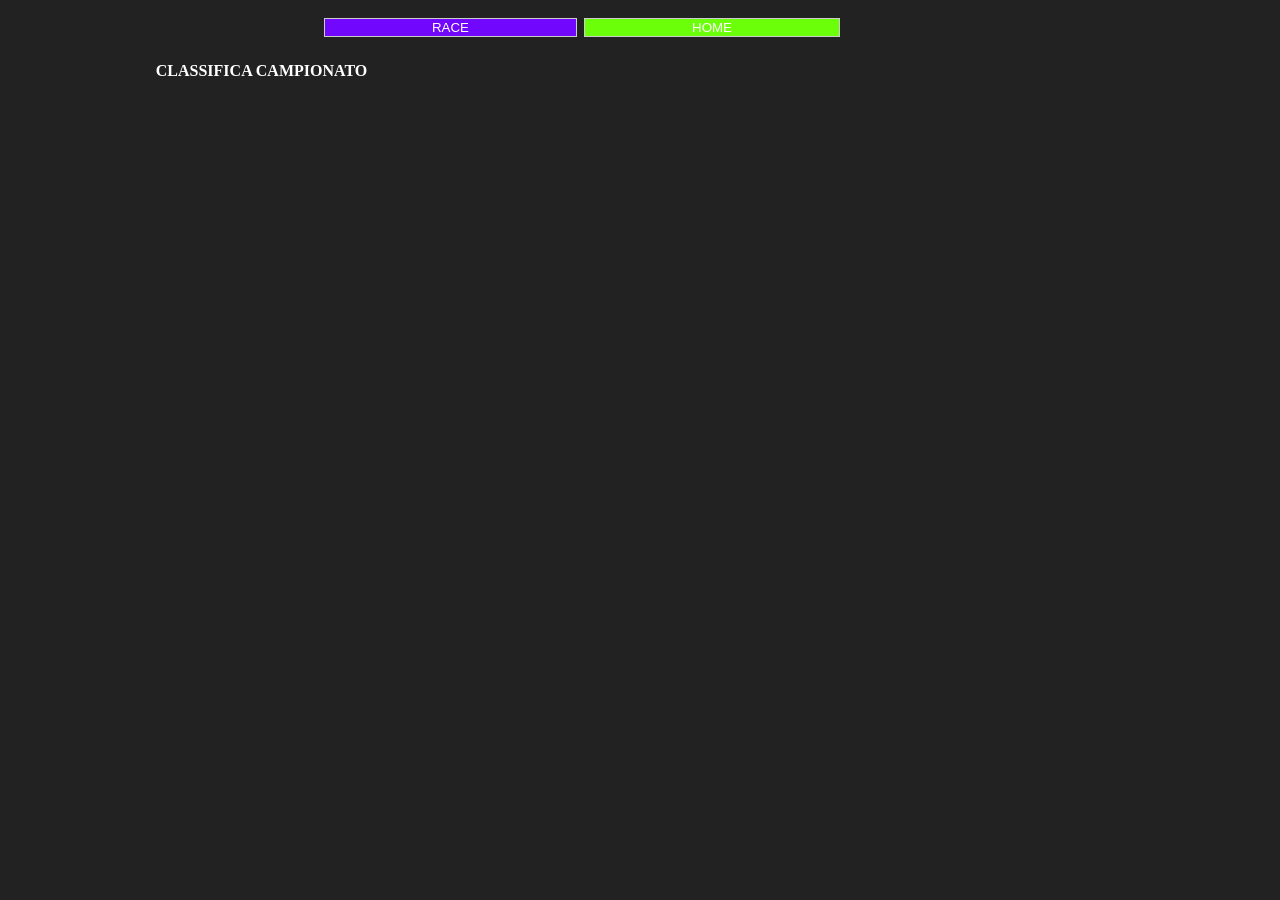
<file: classifica.html>
<!DOCTYPE html>
<html lang="en">
<head>
  <meta charset="UTF-8" />
  <meta name="viewport" content="width=device-width, initial-scale=1" />
  <title>Classifica Campionato</title>
  <link rel="stylesheet" href="classifica.css" />
  <style>
    .pilota-info {
      border-top: 1px solid #ccc;
      margin-top: 20px; color: gold;
      padding: 15px;
      width: 88%;
      background-color:black;
    }
    .pilota-info h3 {
      margin: 0 0 10px;
      font-size: medium; color: rgb(255, 249, 249);
    }
    .pilota-info .close-btn {
      float: right;
      cursor: pointer;
      font-weight: bold;
      color: gold;
    }
  </style>
</head>
<body>
  <a href="index.html"><button id="home"> HOME</button></a>
  <a href="provasemiautgara.html"><button id="race"> RACE</button></a>
  <div id="titolopg">CLASSIFICA CAMPIONATO</div>
  <div id="classifica-container"></div>
  <div id="info-pilota-container"></div>

  <script>
    const puntirace = [25, 18, 15, 12, 10, 8, 6, 4, 2, 1];
    const classificacampionato = {};

    fetch('files.json')
      .then(res => res.json())
      .then(files => Promise.all(files.map(f => fetch(f).then(r => r.json()))))
      .then(dataGare => {
        dataGare.forEach(data => {
          data.sessionResult.leaderBoardLines.forEach(pilota => {
            const nome = pilota.driverName.trim();
            const posizione = parseInt(pilota.position);
            const punti = puntirace[posizione - 1] || 0;

            if (!classificacampionato[nome]) {
              classificacampionato[nome] = { punti: 0, gare: 0, vittorie: 0, podi: 0 };
            }

            classificacampionato[nome].punti += punti;
            classificacampionato[nome].gare += 1;
            if (posizione === 1) classificacampionato[nome].vittorie += 1;
            if (posizione <= 3) classificacampionato[nome].podi += 1;
          });
        });

        const classificaOrdinata = Object.entries(classificacampionato)
          .sort((a, b) => b[1].punti - a[1].punti);

        let html = "";
        classificaOrdinata.forEach(([nome, stats], index) => {
          html += `
            <div class="tab">
              <div class="posizione">${index + 1}</div>
              <div class="nome">${nome}</div>
              <div class="punti">${stats.punti}</div>
              <button class="info-btn" onclick='mostraInfo("${encodeURIComponent(nome)}")'>Info</button>
            </div>
          `;
        });
        document.getElementById("classifica-container").innerHTML = html;
      })
      .catch(err => console.error("Errore nel caricamento dati:", err));

    function mostraInfo(encodedNome) {
      const nome = decodeURIComponent(encodedNome);
      const pilota = classificacampionato[nome];
      const container = document.getElementById('info-pilota-container');
      container.innerHTML = ""; // reset

      if (pilota) {
        const div = document.createElement('div');
        div.className = 'pilota-info';
        div.innerHTML = `
          <span class="close-btn" onclick="this.parentElement.remove()">&times;</span>
          <h3>${nome}</h3>
          <p>Gare disputate: ${pilota.gare}</p>
          <p>Punti: ${pilota.punti}</p>
          <p>Vittorie: ${pilota.vittorie}</p>
          <p>Podi: ${pilota.podi}</p>
          
        `;
        container.appendChild(div);
      } else {
        container.innerHTML = "<p class='pilota-info'><em>Dati pilota non trovati.</em></p>";
      }
    }
  </script>
</body>
</html>
</file>
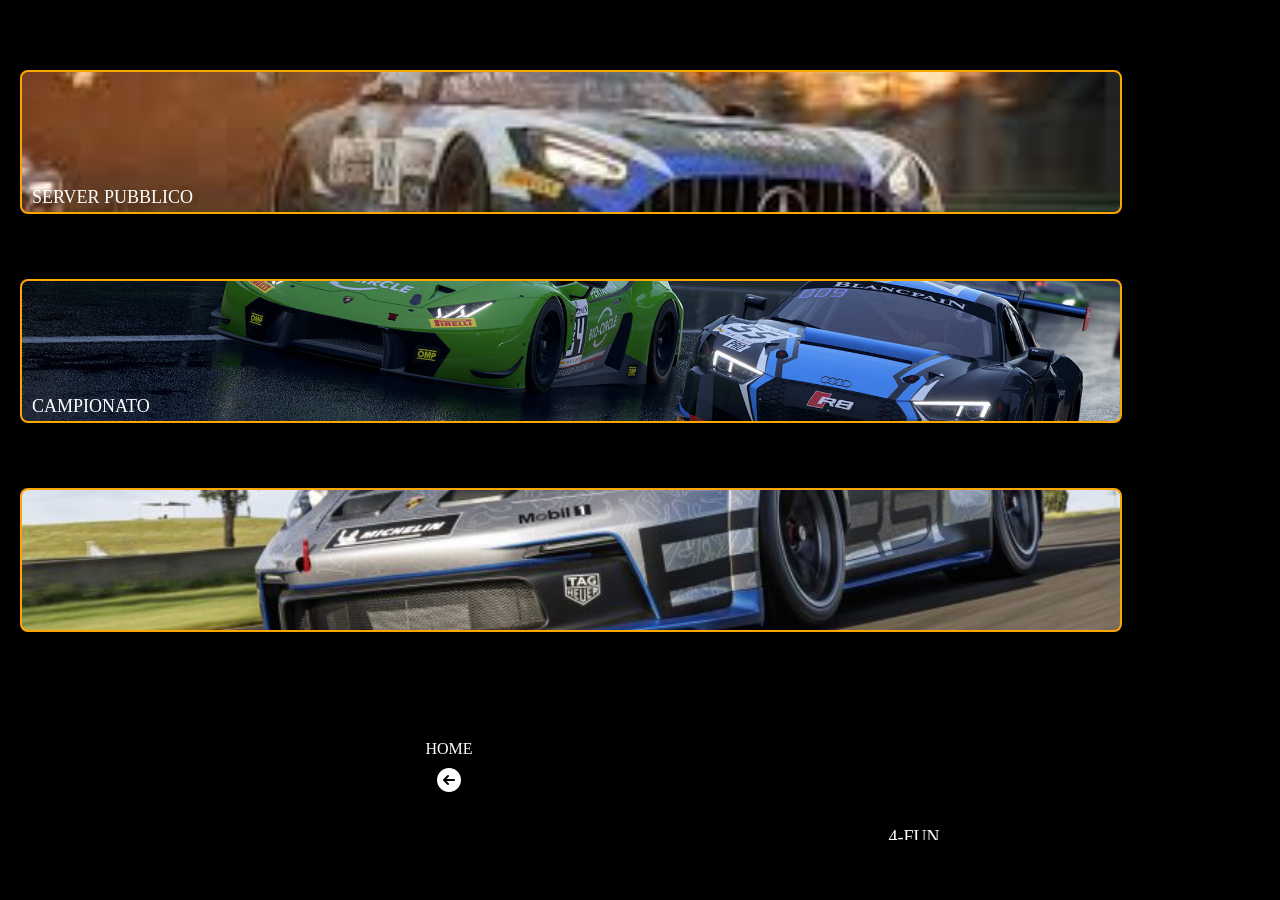
<file: pgacc.html>
<!DOCTYPE html>
<html lang="en">
<head>
    <meta charset="UTF-8">
    <meta name="viewport" content="width=device-width, initial-scale=1.0">
    <title>PG_ACC</title>
</head>
<body>
<a href="index.html" class="btnhome">HOME</a>

    <div class="container">
    <div class="box"
     style=" background-image: url(accgt3_1.jpg);
     background-position: center; background-size: cover;
     background-repeat: no-repeat;"><a href="provatab.html" class="testo">SERVER PUBBLICO</a></div>

    <div class="box" style=" background-image: url(acc2.jpg);
        background-position: center; background-size: cover;
        background-repeat: no-repeat;"><a href="" class="testo">CAMPIONATO</a></div>

    <div class="box" style=" background-image: url(992cup.jpg);
        background-position: center; background-size: cover;
        background-repeat: no-repeat;"><a href="" class="testo_cup">4-FUN</a></div>
    </div>
    <style>
        body {
            background-color: black;
      margin: 0;
      height: 800px;
      display: flex;
      margin-left: 35px;
      margin-top: 40px;
      justify-content: start;  /* centra orizzontalmente */
      align-items: start;      /* centra verticalmente */
    }

    .container {
        border: solid 3px red none;
        overflow: hidden; 
        margin-left: -15px;       
        width: 100%;
        height: 100%;
      display: flex;
      flex-direction: column;   /* impila i div verticalmente */
      align-items: start;      /* centra i div figli in orizzontale */
      
    }
        
            .box {
      width: 85%;
      height: 100px;
      background-color:transparent;
      border: solid 2px orange;
      color: white;
      display: flex;
      padding: 20px;
      justify-content: start;
      align-items: start;
      font-size: 18px;
      margin-bottom: 35px;
      margin-top: 30px;
      border-radius: 8px;
      cursor: pointer;
           
    }

    .testo{
    margin-left: -10px;
    margin-top: 95px;
    position: absolute;
    color:white;
    text-decoration: none; }

    .testo_cup{
        color: white;
        text-decoration: none;
        margin-left: 80%;
        margin-top: 30%;
    }
    .btnhome{
    background-image: url(arrowsxwite.png); 
    width: 60px; background-repeat: no-repeat;
    height: 80px; background-position: center;
    border: solid 2px red none; 
    position: absolute;
    margin-top: 700px;
    margin-left:30%;
    text-decoration: none;
    text-align: center;    
    color:white;
    cursor: pointer;}
       
    </style>
</body>
</html>
</file>
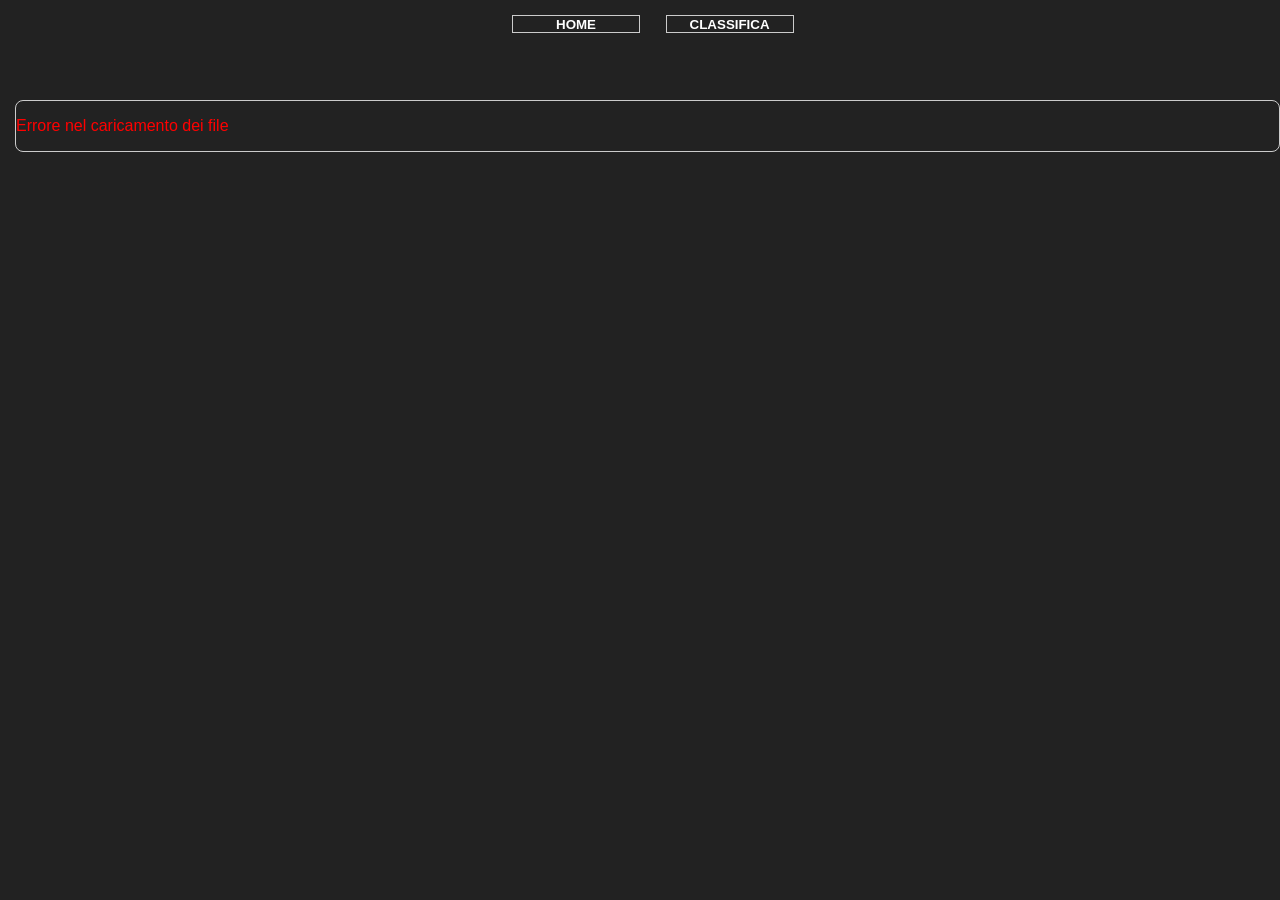
<file: provasemiautgara.html>
<!DOCTYPE html>
<html lang="it">
<head>
  <meta charset="UTF-8">
  <title>Classifica F1</title>
  <style>
    body {
      background: #222;
      font-family: Arial, sans-serif;
      color: white;
      margin: 0;
      padding: 0;
    }

    .row {
      display: flex;
      align-items: start;
      padding: 6px 12px;
      gap: 10px;
    }

    .pos {
      background-color: red;
      border: 2px solid white;
      width: 30px;
      font-weight: bold;
      text-align: center;
    }

    .driver {
      width: 150px;
    }

    .time {
      width: auto;
      text-align: start;
    }

    .gap {
      width: 60px;
      text-align: start;
      color: red;
    }

    .laps {
      width: 120px;
      text-align: start;
      color: rgb(0, 162, 255);
    }

    .car {
      width: 250px;
      text-align: start;
      color: rgb(241, 241, 241);
    }

    .penalty {
      color: orange;
      width: 145px;
      margin-left: auto;
    }

    .penalty_Type {
      color: red;
      margin-left: auto;
    }

    .header {
      font-size: 18px;
      font-weight: bold;
      padding: 10px 12px;
      background: rgb(255, 0, 0);
      border-bottom: 2px solid #999;
    }

    #leaderboard {
      margin-left: 15px;
      margin-top: 100px;
      border: 1px solid #ccc;
      border-radius: 8px;
      overflow: hidden;
    }

    .namerace {
      text-align: center;
      font-size: 20px;
      font-weight: bolder;
    }

    .serverName {
      color: #ccc;
      text-align: center;
      margin-bottom: 10px;
    }

    #home, #classifica {
      width: 10%;
      height: 2%;
      position: absolute;
      color: white;
      background-color: #222;
      border: 1px solid #ccc;
      font-weight: bolder;
      top: 15px;
    }

    #home {
      left: 40%;
    }

    #classifica {
      left: 52%;
    }
  </style>
</head>
<body>

  <a href="index.html"><button id="home">HOME</button></a>
  <a href="classifica.html"><button id="classifica">CLASSIFICA</button></a>

  <div id="leaderboard">
    <div class="header">Classifica Gara</div>
  </div>

  <script>
    // Funzione per formattare tempo in ms (se serve)
    function formatTime(ms) {
      if (!ms || ms <= 0) return "-";
      const minutes = Math.floor(ms / 60000);
      const seconds = Math.floor((ms % 60000) / 1000);
      const milliseconds = ms % 1000;
      return `${minutes}:${seconds.toString().padStart(2, '0')}.${milliseconds.toString().padStart(3, '0')}`;
    }

    fetch('files.json')
      .then(res => res.json())
      .then(files => {
        const container = document.getElementById('leaderboard');

        files.forEach(filename => {
          fetch(filename)
            .then(res => res.json())
            .then(data => {
             let html = `
                <h3 class="namerace">${filename.replace('.json', '').toUpperCase()}</h3>
                <h4 class="serverName">${data.serverName || "Nome server non disponibile"}</h4>
              `;

              data.sessionResult.leaderBoardLines.forEach(pilota => {
                const penaltyData = data.penalties?.find(p => p.carId === pilota.car.carId);

                const nomePilota = pilota.driverName || "Nome non disponibile";

               const bestLapTime = typeof pilota.timing.bestLap === 'number'
                  ? formatTime(pilota.timing.bestLap)
                  : pilota.timing.bestLap || "-";

                const gap = typeof pilota.timing.gap === 'number'
                  ? formatTime(pilota.timing.gap)
                  : pilota.timing.gap || "-";

                const laps = pilota.timing?.laps ?? "-";
                const car = pilota.car.teamName || pilota.car.carModel || "Auto sconosciuta";
                const penaltiesTime = pilota.penalties || 0;
                const penaltyType = penaltyData ? penaltyData.penaltyType : "";

                html += `
                  <div class="row">
                    <div class="pos">${pilota.position}</div>
                    <div class="driver">${nomePilota}</div>
                    <div class="time">${bestLapTime}</div>
                    <div class="gap">+${gap}</div>
                    <div class="laps">laps ${laps}</div>
                    <div class="car">${car}</div>
                    <div class="penalty">+${penaltiesTime}s penalty</div>
                    <div class="penalty_Type">${penaltyType}</div>
                  </div>
                `;
              });

              container.innerHTML += html;
            })
            .catch(err => {
              console.error(`Errore caricando il file ${filename}:`, err);
              container.innerHTML += `<p style="color:red">Errore caricando ${filename}</p>`;
            });
        });
      })
      .catch(err => {
        console.error("Errore nel caricamento di files.json:", err);
        document.getElementById('leaderboard').innerHTML = "<p style='color:red'>Errore nel caricamento dei file</p>";
      });
  </script>
</body>
</html>
</file>
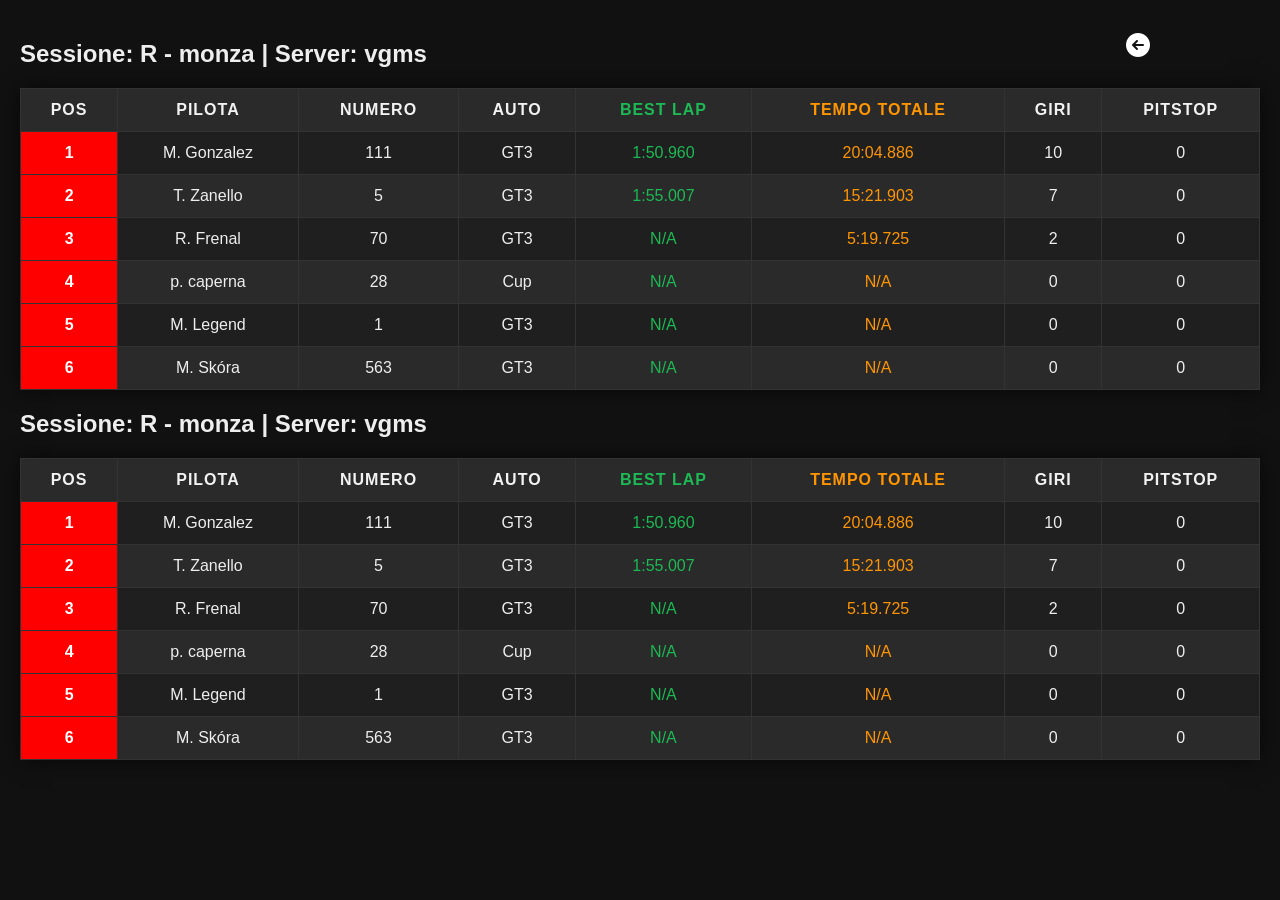
<file: provatab.html>
<!DOCTYPE html>
<html lang="it">
<head>
  <meta charset="UTF-8" />
  <title>Risultati Gara Piloti - GT Style</title>
   <link rel="stylesheet" href="provatab.css"> <!-- Collegamento CSS -->


</head>
<body>

  
  <a href="pgacc.html" class="btnhome"></a>

  <div id="gareContainer"></div> <!-- Dove verranno inserite le tabelle -->

  <script>
    function msToTime(ms) {
      if (!ms || ms >= 2147483647) return 'N/A';
      const min = Math.floor(ms / 60000);
      const sec = Math.floor((ms % 60000) / 1000);
      const msec = ms % 1000;
      return `${min}:${sec.toString().padStart(2, '0')}.${msec.toString().padStart(3, '0')}`;
    }

    fetch('files.json')
      .then(res => res.json())
      .then(fileData => {
        const fileList = fileData.files;

        fileList.forEach(fileName => {
          fetch(fileName)
            .then(res => res.json())
            .then(data => {
              const container = document.getElementById('gareContainer');

              // Crea una sezione per la gara
              const section = document.createElement('section');
              section.classList.add('gara');

              // Titolo della sessione
              const title = document.createElement('h2');
              title.textContent = `Sessione: ${data.sessionType} - ${data.trackName} | Server: ${data.serverName}`;
              section.appendChild(title);

              // Crea tabella
              const table = document.createElement('table');
              table.innerHTML = `
                <thead>
                  <tr>
                    <th>Pos</th>
                    <th>Pilota</th>
                    <th>Numero</th>
                    <th>Auto</th>
                    <th class="bestlap">Best Lap</th>
                    <th class="totaltime">Tempo Totale</th>
                    <th class="giri">Giri</th>
                    <th class="pitstop">Pitstop</th>
                  </tr>
                </thead>
                <tbody></tbody>
              `;
              const tbody = table.querySelector('tbody');

              // Riempie la tabella con i dati
              const entries = data.sessionResult.leaderBoardLines;
              entries.forEach((entry, index) => {
                const driver = entry.currentDriver;
                const timing = entry.timing;
                const car = entry.car;

                const row = document.createElement('tr');
                row.innerHTML = `
                  <td class="position">${index + 1}</td>
                  <td>${driver.firstName.charAt(0)}. ${driver.lastName}</td>
                  <td>${car.raceNumber}</td>
                  <td>${car.carGroup}</td>
                  <td class="bestlap">${msToTime(timing.bestLap)}</td>
                  <td class="totaltime">${msToTime(timing.totalTime)}</td>
                  <td>${timing.lapCount}</td>
                  <td>${entry.missingMandatoryPitstop}</td>
                `;
                tbody.appendChild(row);
              });

              section.appendChild(table);
              container.appendChild(section);
            })
            .catch(err => console.error(`Errore nel caricamento di ${fileName}:`, err));
        });
      })
      .catch(err => console.error('Errore nel caricamento di files.json:', err));
  </script>
</body>
</html>
</file>
<file: classifica.css>
body{  background: #222; 
color: white;} 

#classifica-container{ 
  margin-top: 25%;}





.tab {
  display: flex;
  justify-content: flex-start;
  align-items: start;
  gap: 10px;
  padding: 8px;
  border-bottom: 1px solid #ccc;
    border-top: 1px solid #ccc;
  font-family: sans-serif;
}

.tab span {
  min-width: 100px;
}

.posizione {
  font-weight: bold; border: solid 2px white none; border-radius: 5px;
  width: 20px; text-align: center; background-color: red;
  padding-top: 2px;

}

.nome {
   padding-top: 2px;  border: solid 2px red none; position: relative;
   width: 55%; text-align: center;
}

.punti {
  text-align: center;  margin-left: 75%;
  width: 30px; border: solid 2px red none; position: absolute;
}

#titolopg{border: solid 2px red none ; text-align: center; position: absolute; width:251px;
  font-weight: bold; margin-top: 25px; margin-left: 10%;}

 #home{width: 20%; position: absolute; color: white; background-color: #6cff0a;
        margin-top: 10px; margin-left: 45%; border: solid 1px #ccc; cursor: pointer;}

 #race{width: 20%; position:relative; color: white; background-color: #7107fc;
        margin-top: 10px; margin-left: 25%; border: solid 1px #ccc; cursor: pointer;}

        .info-btn{border-radius: 15px; 
        color: white; background-color: #222;}
</file>
<file: provatab.css>
body {
      font-family: 'Arial', sans-serif;
      background-color: #111;
      color: #eee;
      margin: 0;
      padding: 20px;
    }

    h1 {
      text-align: center;
      color: #fff;
      margin-bottom: 30px;
      font-size: 2em;
    }

    table {
      table-layout: auto;
      width: 100%;
      border-collapse: collapse;
      background-color: #1a1a1a;
      box-shadow: 0 0 20px rgba(0,0,0,0.6);
    }

    th, td {
      padding: 12px;
      text-align: center;
      border: 1px solid #333;
    }

    th {
      background-color: #2a2a2a;
      color: #f2f2f2;
      text-transform: uppercase;
      letter-spacing: 1px;
    }

    tbody tr:nth-child(odd) {
      background-color: #1f1f1f;
    }

    tbody tr:nth-child(even) {
      background-color: #2a2a2a;
    }

    tbody tr:hover {
      background-color: #333;
    }

    .position {
      color:white;
      font-weight: bold;
      background-color: red;
      padding: 0px;
    }

    .bestlap {
      color: #1db954;
    }

    .totaltime {
      color: #ff9500;
    }

#resultsTable td:nth-child(2),
#resultsTable th:nth-child(2) {
  min-width: 180px; /* puoi aumentare se serve */
  white-space: nowrap; /* evita che vada a capo */
}

.homebtn{color: white;
border: solid 2px gold;
margin-left: 15px;
text-decoration: none;
margin-top: 15px;
border-radius:25px;
font-size: small;
width: 50px;
text-align: center;
height: 15px;
padding: 0px;
position: absolute;}

 .btnhome{
    background-image: url(arrowsxwite.png); 
    width: 60px; background-repeat: no-repeat;
    height: 80px; background-position: center;
    border: solid 2px red none ; 
    position: absolute;
    margin-top: -15px;
    margin-left:85%;
    text-decoration: none;
    text-align: center;    
    color:white;
    cursor: pointer;}
</file>
